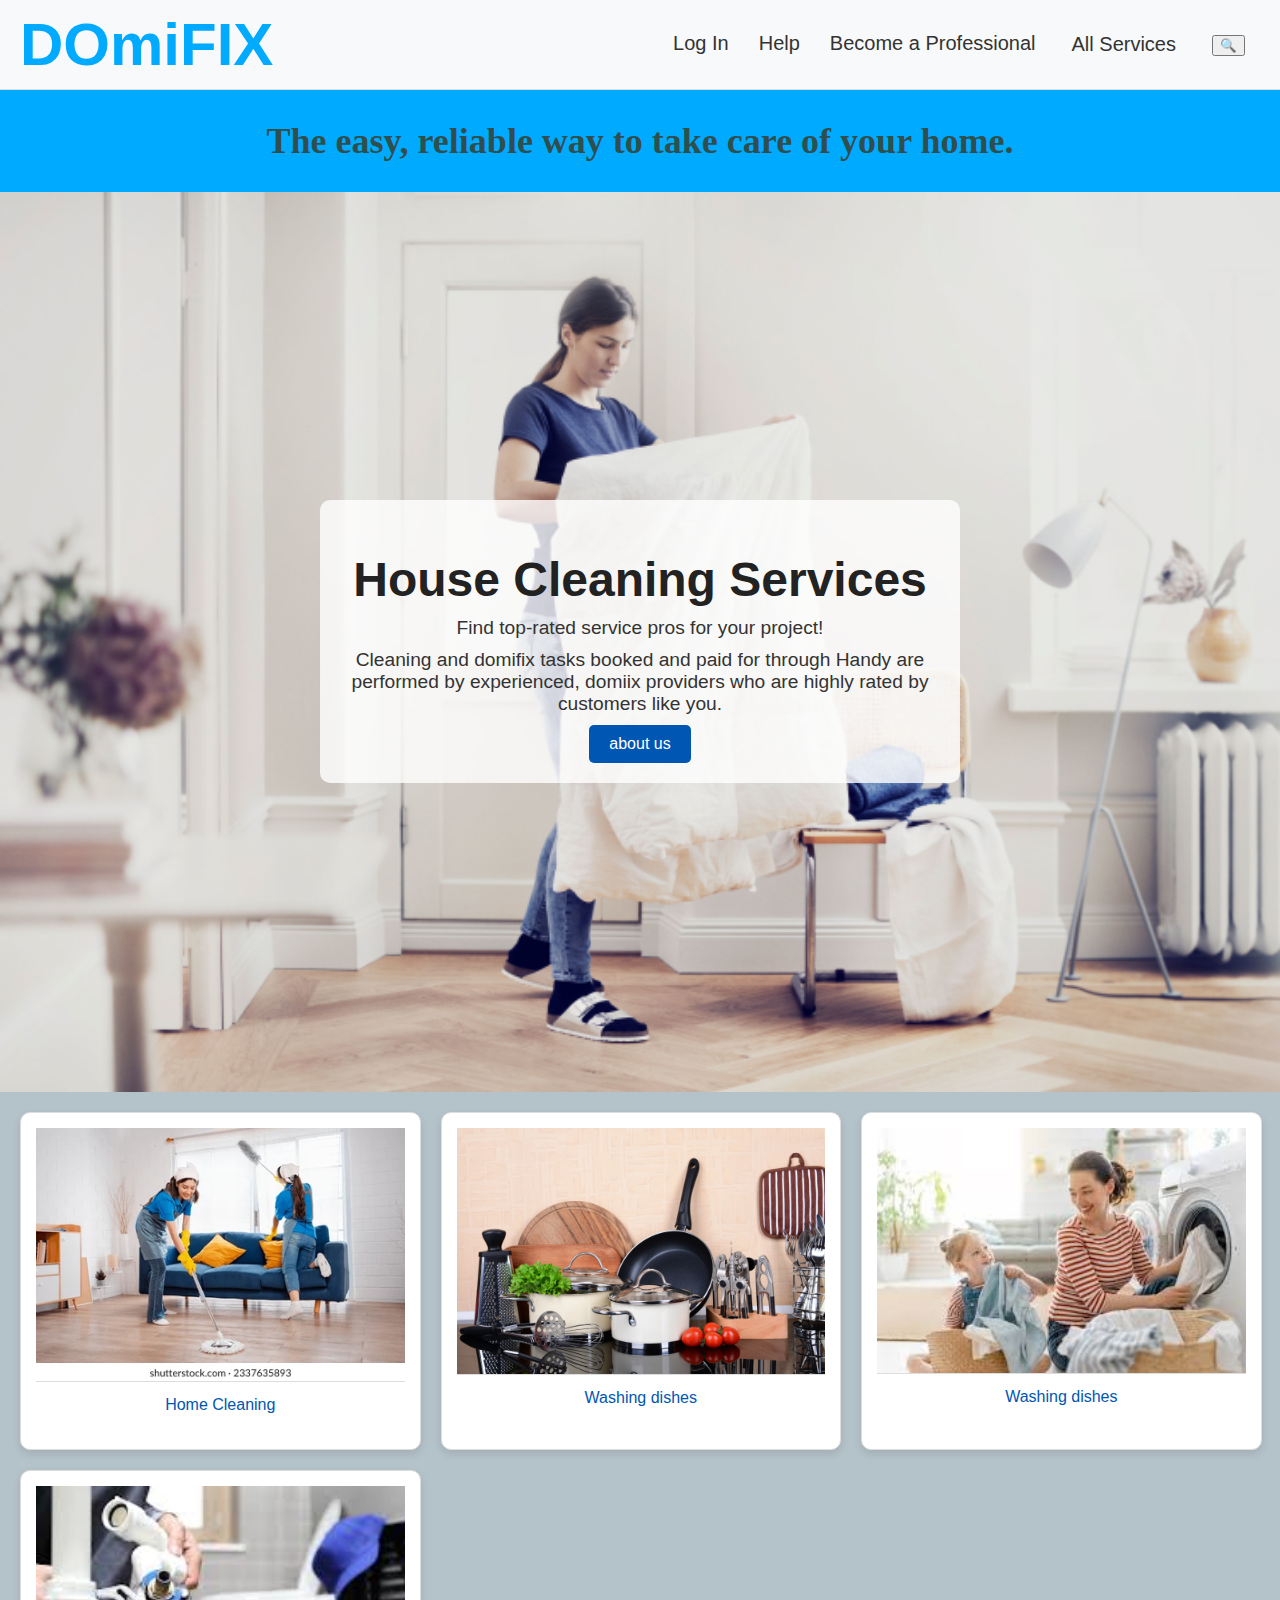
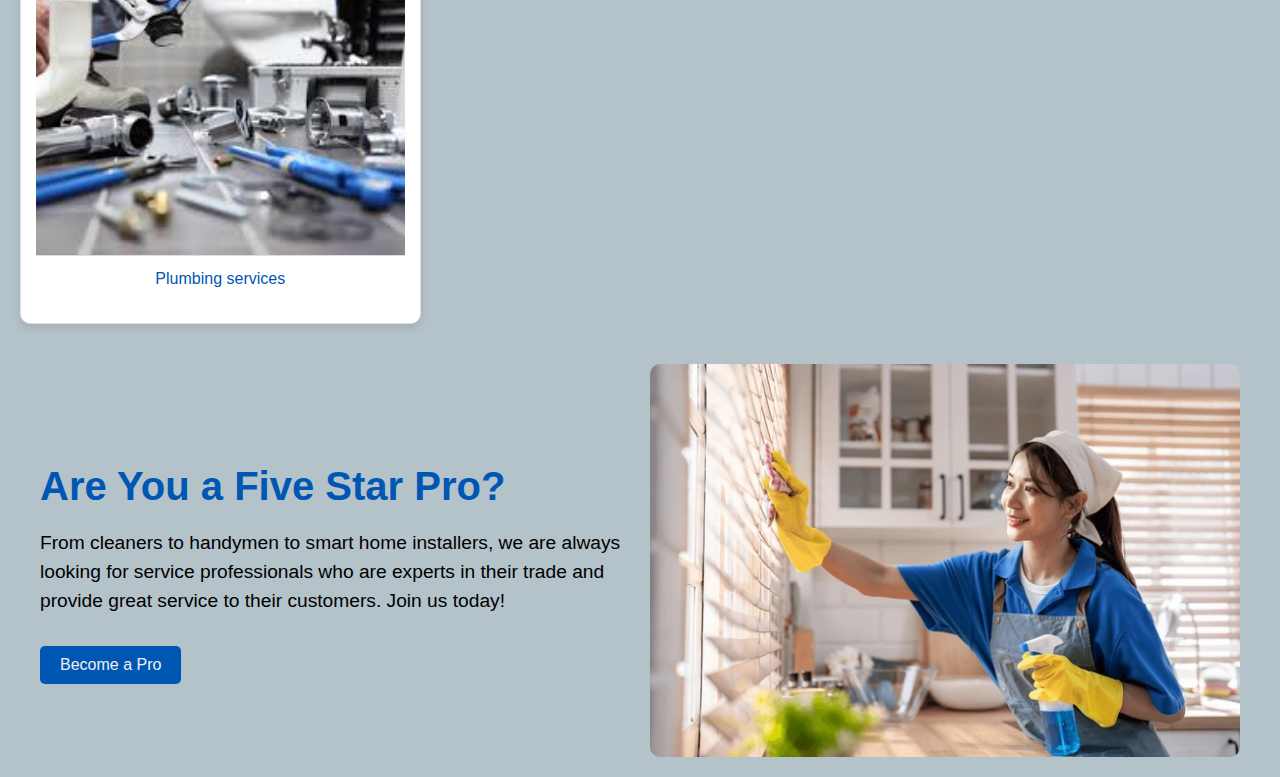
<file: index.html>
<!DOCTYPE html>
<html lang="en">
<head>
  <meta charset="UTF-8">
  <meta name="viewport" content="width=device-width, initial-scale=1.0">
  <title>Interactive Navbar</title>
  <link rel="stylesheet" href="styles.css">
</head>
<body>
  
  <nav class="navbar">
    <div class="navbar-brand">
      <a href="/" class="logo-placeholder">DOmiFIX</a>
      <button class="hamburger" id="hamburger">☰</button>
    </div>
    <ul class="navbar-menu" id="navbarMenu">
      <li><a href="log_In.html">Log In</a></li>
      <li><a href="/help">Help</a></li>
      <li><a href="become-a-pro.html">Become a Professional</a></li>
      
      <li id="allServices">
        <button class="dropdown-button">All Services</button>
        <ul class="dropdown-menu" id="dropdownMenu">
          <!-- <li><a href="/category1">Category 1</a></li>
          <li><a href="/category2">Category 2</a></li>
          <li><a href="/category3">Category 3</a></li> -->
          <li><a href="/category1">house cleaning</a></li>
          <li><a href="/category2">dish washing</a></li>
          <li><a href="/category3">plumbing</a></li>
          
        </ul>
      </li>
      <!-- <li><a href="/blog">Blog</a></li> -->
      <!-- Search Icon -->
      <li class="search-icon" id="searchIcon">
        <button id="searchBtn">🔍</button>
        <div class="search-container" id="searchContainer">
          <input 
            type="text" 
            id="search" 
            placeholder="Search for services..." 
            oninput="showSuggestions()"
          />
          <ul id="suggestions">
            <li><a href="page1.html">Home Cleaning</a></li>
            <li><a href="page2.html">Plumbing Services</a></li>
            <li><a href="page3.html">Electrical Work</a></li>
            <li><a href="page4.html">Gardening</a></li>
            <li><a href="page5.html">Painting</a></li>
          </ul>
        </div>
      </li>
    </ul>
  </nav>
  
<div class="write">
  <h2>
    The easy, reliable way to take care of your home.</h2>
</div>


<div class="hero-section">
  <div class="hero-content">
    <h1>House Cleaning Services</h1>
    <p>Find top-rated service pros for your project!</p>
    <p>Cleaning and domifix tasks booked and paid for through Handy are performed by experienced, domiix providers who are highly rated by customers like you.</p>
    <button class="shop-now-btn"><a href="about us.html">about us </a></button>
   
    </button>
  </div>
</div>

  <div class="card-container">
    <!-- Card 1 -->
    <div class="card">
      <img src="picture_2.webp" alt="Card Image">

    
      <!-- <button>Learn More</button> -->
       <p><a href="page1.html">Home Cleaning</a></p>
    </div>

    <!-- Card 2 -->
    <div class="card">
      <img src="picture_4.jpg" alt="Card Image">
    
       <p><a href="page2.html">Washing dishes</a></p>
     
    </div>

    <!-- Card 3 -->
    <div class="card">
      <img src="washing.jpg" alt="Card Image">
    
       <p><a href="page3.html">Washing dishes</a></p>
      
    </div>
     <!-- Card 4-->
    <div class="card">
      <img src="pp.jpg" alt="Card Image">
      <p><a href="page4.html">Plumbing services</a></p>
      
      
    </div>
     <!-- Card 5 -->

  </div>
  
  <div class="main-container">
    <div class="text-div">
      <h1>Are You a Five Star Pro?</h1>
      <p>
        From cleaners to handymen to smart home installers, we are always looking for service professionals who are experts in their trade and provide great service to their customers. Join us today!
      </p>
      <button class="btn"> <a href="become-a-pro.html">Become a Pro</a>

      </button>
    </div>
    <div class="image-div">
      <img src="proessional.webp" alt="Service Professionals">
    </div>
  </div>
  <script src="scripts.js"></script>
</body>
</html>
</file>
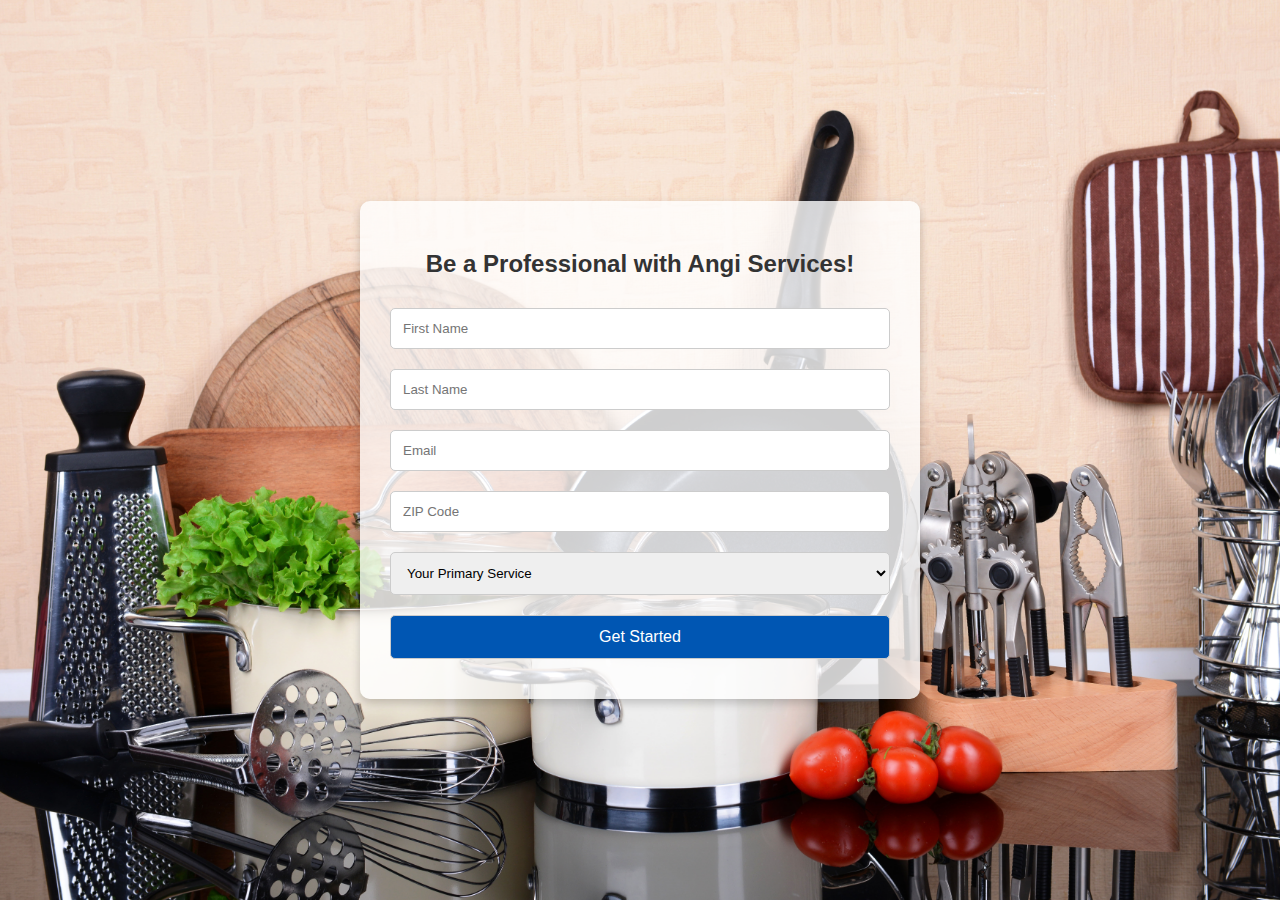
<file: become-a-pro.html>
<!DOCTYPE html>
<html lang="en">
<head>
    <meta charset="UTF-8">
    <meta name="viewport" content="width=device-width, initial-scale=1.0">
    <title>Responsive Form</title>
   
</head>
<body>
    <link rel="stylesheet" href="style.css">
    <div class="container">
   
        <div class="form-section">
            <h2>Be a Professional with Angi Services!</h2>
            <form>
                <input type="text" placeholder="First Name" required>
                <input type="text" placeholder="Last Name" required>
                <input type="email" placeholder="Email" required>
                <input type="text" placeholder="ZIP Code" required>
                <select required>
                    <option value="" disabled selected>Your Primary Service</option>
                    <option value="cleaning">Cleaning</option>
                    <option value="plumbing">Plumbing</option>
                    <option value="electrician">Electrician</option>
                </select>
                <button type="submit">Get Started</button>
            </form>
        </div>
        
        <div class="image-section"></div>
    </div>
    <script src="scripts.js"></script>
</body>
</html>

<!-- ye sahi he -->

<!-- <!DOCTYPE html>
<html lang="en">
<head>
    <meta charset="UTF-8">
    <meta name="viewport" content="width=device-width, initial-scale=1.0">
    <title>Responsive Form</title>
    <link rel="stylesheet" href="style.css">
</head>
<body>
    <div class="container">
       
        <div class="form-section">
            <h2>Be a Professional with domiix Services!</h2>
            <form id="service-form">
                <input type="text" id="first-name" placeholder="First Name" required>
                <input type="text" id="last-name" placeholder="Last Name" required>
                <input type="email" id="email" placeholder="Email" required>
                <input type="text" id="zip-code" placeholder="ZIP Code" required>
                <select id="service" required>
                    <option value="" disabled selected>Your Primary Service</option>
                    <option value="cleaning"> home Cleaning</option>
                    <option value="plumbing">Plumbing</option>
                    <option value="electrician">Electrician</option>
                </select>
                <button type="submit">Get Started</button>
            </form>
        </div>
    
        <div class="image-section"></div>
    </div><br>

    <div class="status-check">
        <p>Already applied? <a href="check-status.html">Check your application status here</a></p>
    </div>


     <script src="scripts.js"></script>
</body>
</html> 

 -->
</file>
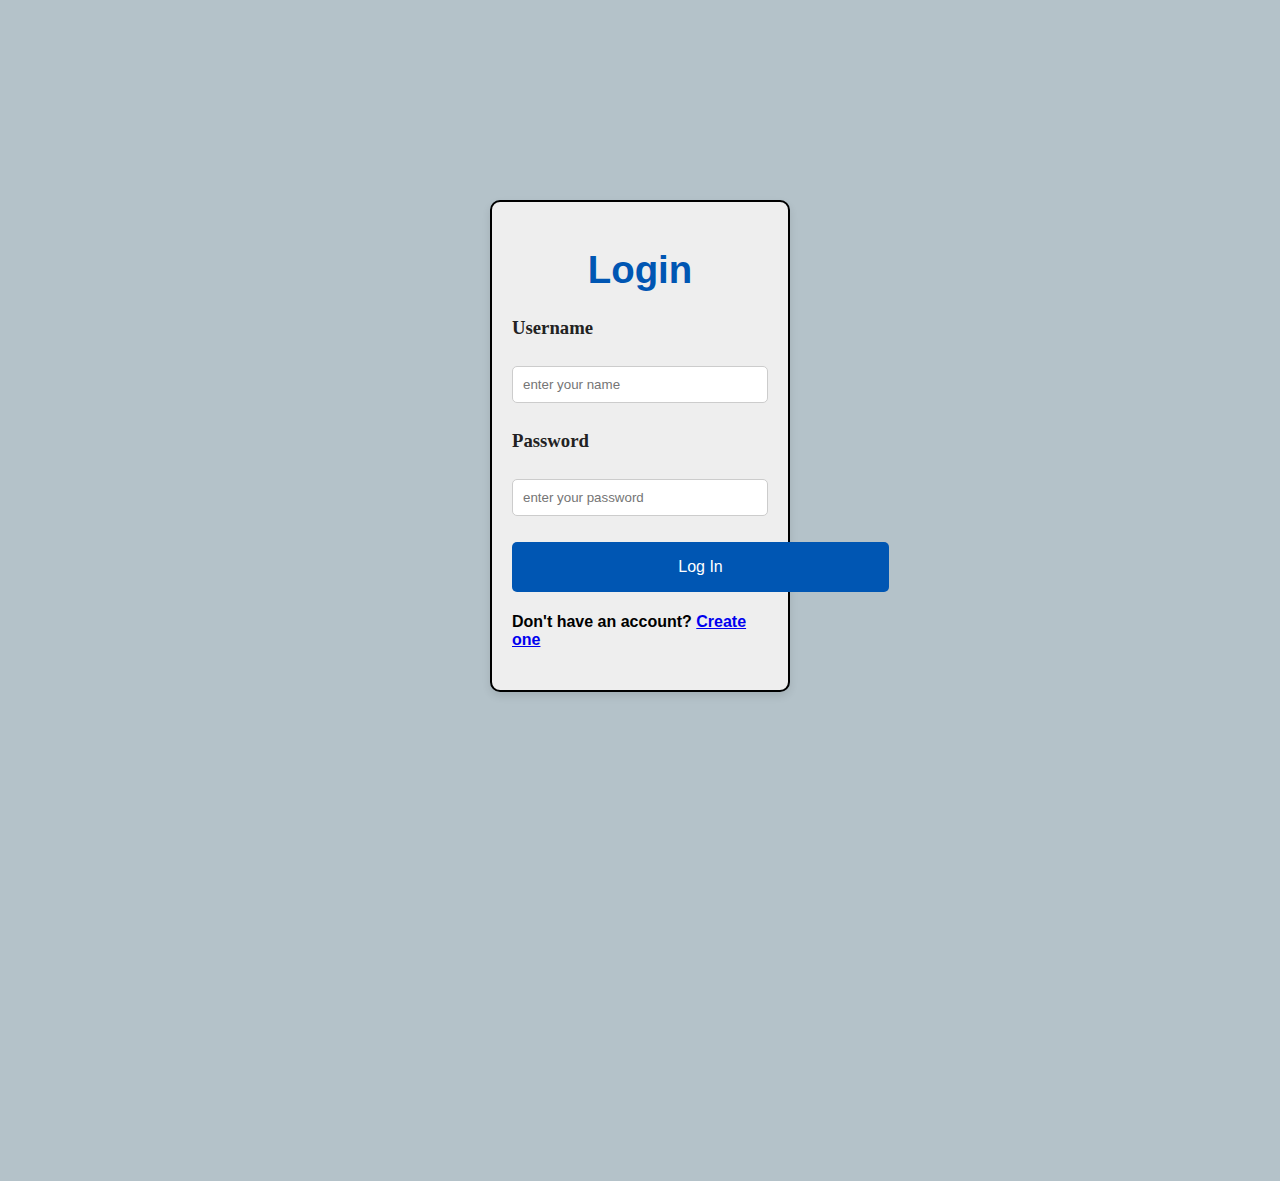
<file: log_In.html>
<!DOCTYPE html>
<html lang="en">
<head>
    <meta charset="UTF-8">
    <meta name="viewport" content="width=h, initial-scale=1.0">
    <title>log_in</title>
    <link rel="stylesheet" href="styles.css">
</head>
<body>
<div class="main2">
    <div class="container">

    <div class="account"> <h1>Login</h1>
    </div>

    <form onsubmit="return login()" id="login">

    <div class="inputs">
    <h3>username</h3>
    <input type="text" placeholder="enter your name" id="name" required>
    </div>

<div class="inputs">
    <h3>password</h3>
    <input type="password" placeholder="enter your password" id="password" required>
    </div>

<br>
<div class="inputs">
    <button type="login" class="login-button" class="inputs">Log In</button> 
 </div>

<div class="inputss">
    <h4>Don't have an account? <a href="sign_up.html">Create one</a></h4>
</div>
</form>


</div>
</div>

<script src="script.js"></script>
</body>
</html
</file>
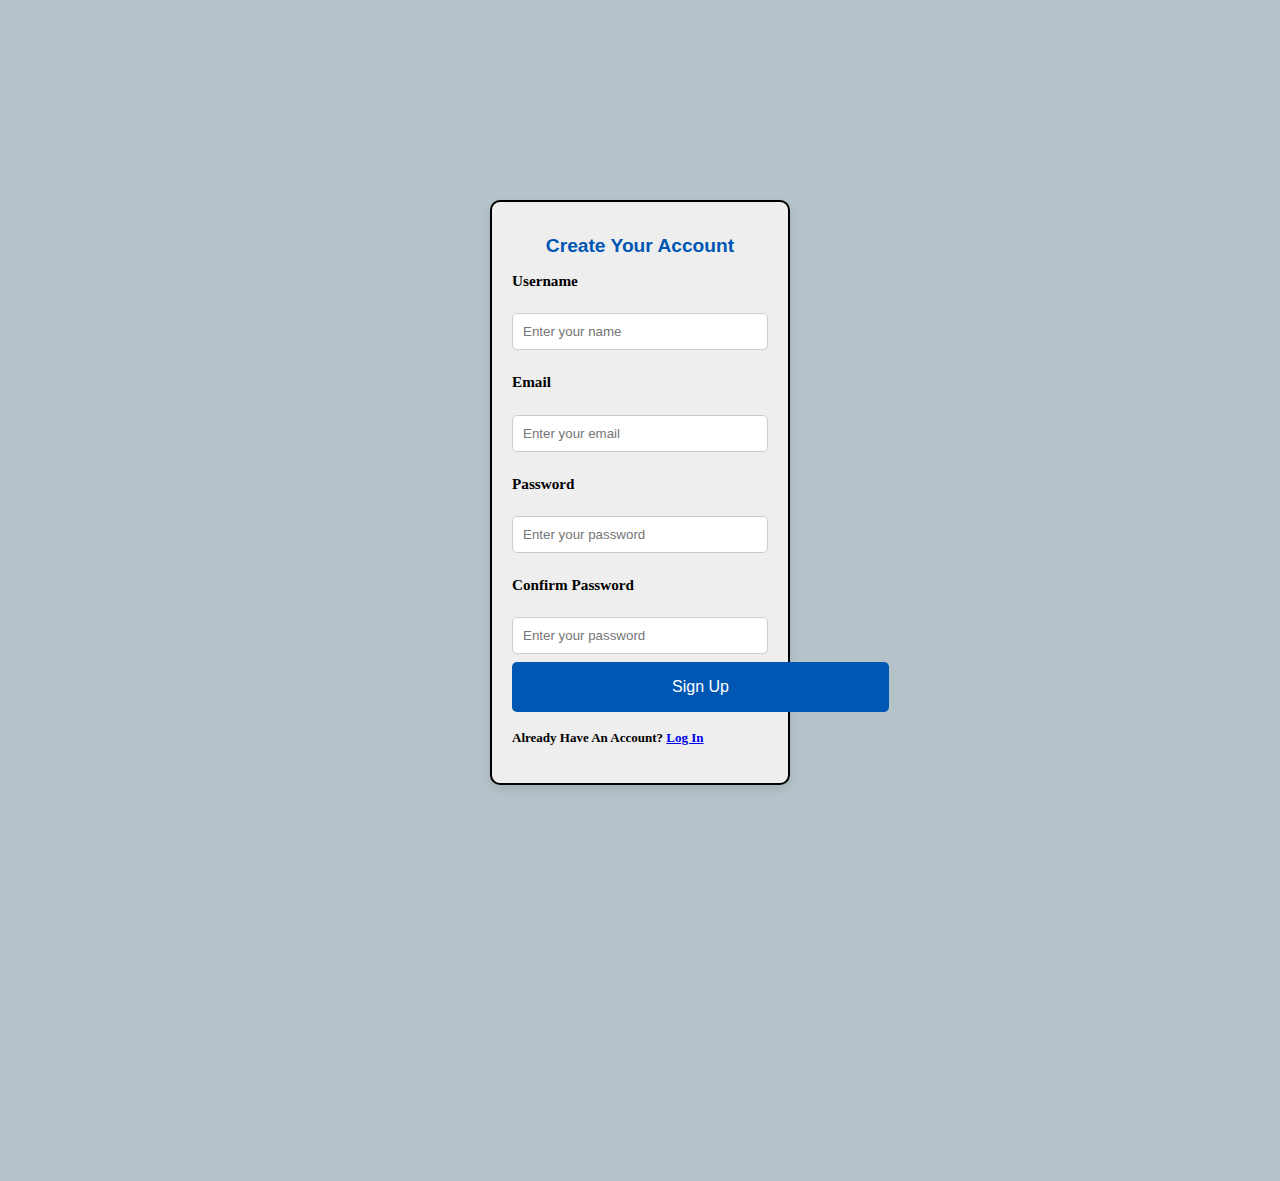
<file: sign_up.html>
<!DOCTYPE html>
<html lang="en">
<head>
    <meta charset="UTF-8">
    <meta name="viewport" content="width=device-width, initial-scale=1.0">
    <title>Sign Up</title>
    <link rel="stylesheet" href="styles.css">
</head>
<body>
    <div class="main1">
        <div class="container1">
            <!-- <div class="account"> -->
                <div class="kk"> <h1>Create Your Account</h1>
            </div>
            
            <form onsubmit="return validateForm()" id="sign_up">
                <div class="simple">
                    <!-- <div class="inputs"> -->
                    <h3>Username</h3>
                    <input type="text" placeholder="Enter your name" id="name" required>
                </div>
                <div class="simple">
                    <!-- <div class="inputs"> -->
                    <h3>Email</h3>
                    <input type="email" placeholder="Enter your email" id="email" required>
                </div>
                <div class="simple">
                    <!-- <div class="inputs"> -->
                    <h3>Password</h3>
                    <input type="password" placeholder="Enter your password" id="password" required>
                </div>
                <div class="simple">
                    <!-- <div class="inputs"> -->
                    <h3>Confirm Password</h3>
                    <input type="password" placeholder="Enter your password" id="confirm-password" required>
                </div>
                <div class="simple">
                    <button type="submit" class="signup-button">Sign Up</button>
                </div>
                <!-- <div class="simple"> -->
                    <div class="simple"> 
                    <h4>Already have an account? <a href="log_in.html">Log In</a></h4>
                </div>
            </form>
        </div>
    </div>
    <script src="script.js"></script>
</body>
</html>
</file>
<file: styles.css>
body {
  margin: 0;
  font-family: Arial, sans-serif;
  /* background: linear-gradient(to top, rgba(0,0,0,0.5)50%,rgba(0,0,0,0.5)50%), url(hello.avif); */
  background: #b4c2c9;

  
}

/* Navbar */
.navbar {
  display: flex;
  justify-content: space-between;
  align-items: center;
  background-color: #f8f9fa;
  padding: 10px 20px;
  border-bottom: 1px solid #ddd;
  position: relative;
}

.navbar-brand {
  display: flex;
  align-items: center;
}

.logo-placeholder {
  font-size: 60px;
  font-weight: bold;
  color: #00aaff;
  /* color: #008f86; */
  text-decoration: none;
}

.hamburger {
  font-size: 1.5em;
  border: none;
  background: none;
  cursor: pointer;
  display: none; /* Hide by default */
}

.navbar-menu {
  list-style: none;
  font-size: 20px;
  display: flex;
  margin: 0;
  padding: 0;
}

.navbar-menu li {
  margin: 0 15px;
  position: relative;
}

.navbar-menu a,
.dropdown-button {
  text-decoration: none;
  color: #333;
  font-size: 1em;
  background: none;
  border: none;
  cursor: pointer;
}

.dropdown-menu {
  display: none;
  list-style: none;
  position: absolute;
  background-color: #f8f9fa;
  top: 100%;
  left: 0;
  padding: 10px;
  box-shadow: 0px 4px 6px rgba(0, 0, 0, 0.1);
  border: 1px solid #ddd;
}

.dropdown-menu li {
  margin: 5px 0;
}

.dropdown-menu a {
  text-decoration: none;
  color: #333;
}

.dropdown-menu.active {
  display: block;
}

/* Search Icon Styles */
.search-icon {
  position: relative;
}

.search-container {
  display: none;
  position: absolute;
  top: 100%;
  right: 0%;
  width: 200px;
  background-color: white;
  border: 1px solid #ccc;
  border-radius: 5px;
  box-shadow: 0px 4px 6px rgba(0, 0, 0, 0.1);
  z-index: 10;
}

#search {
  width: 85%;
  padding: 10px;
  font-size: 1em;
  border: 1px solid #ccc;
  border-radius: 5px;
}

#suggestions {
  list-style: none;
  padding: 0;
  margin: 0;
  background-color: white;
  max-height: 200px;
  overflow-y: auto;
  border-top: 1px solid #ccc;
  border-radius: 0 0 5px 5px;
}

#suggestions li {
  padding: 10px;
  border-bottom: 1px solid #eee;
}

#suggestions li a {
  text-decoration: none;
  color: #333;
}

#suggestions li a:hover {
  background-color: #f0f0f0;
  /* color: #007bff; */
  color :#008f86
}

.search-icon.active .search-container {
  display: block;
}

/* Media Queries */

/* Navbar for Small Screens */
@media screen and (max-width: 768px) {
  .hamburger {
    display: block;
  }

  .navbar-menu {
    display: none;
    flex-direction: column;
    background-color: #f8f9fa;
    width: 100%;
    position: absolute;
    top: 60px;
    left: 0;
    border-top: 1px solid #ddd;
  }

  .navbar-menu.active {
    display: flex;
  }

  .navbar-menu li {
    margin: 10px 0;
    text-align: center;
  }

  .dropdown-menu {
    position: static;
    box-shadow: none;
    border: none;
  }

  .search-container {
    max-width: 100%;
  }

  #search {
    font-size: 0.9em;
  }

  #suggestions li a {
    padding: 8px 12px;
  }
}
.write{
  font-family: 'Times New Roman', Times, serif;
  color: darkslategray;
  /* color: #ccc; */
  font-size: x-large;
  background-color: #00aaff;
  /* background-color: #008f86; */
  justify-content: center;
  display: flex;

}


/* Hero Section */
.hero-section {
  position: relative;
  background-image: url('pictur_3.jpg'); /* Replace with your image filename */
  background-size: cover;
  background-position: center;
  height: 100vh;
  display: flex;
  justify-content: center;
  align-items: center;
  text-align: center;
  color: #333;
}

.hero-content {
  background-color: rgba(255, 255, 255, 0.8);
  padding: 20px;
  border-radius: 10px;
  max-width: 600px;
}

.hero-content h1 {
  font-size: 3em;
  color: #222;
  margin-bottom: 10px;
}

.hero-content p {
  font-size: 1.2em;
  margin: 10px 0;
}

.shop-now-btn {
  background-color:#0056b3;
  /* background-color: #008f86; */
  color: white;
  border: none;
  padding: 10px 20px;
  font-size: 1em;
  border-radius: 5px;
  cursor: pointer;
}
.shop-now-btn a{
  text-decoration: none;
  color: white;
}

.shop-now-btn:hover {
  /* background-color: #5fa186; */
  background-color: #007bff;
  /* color:#0056b3; */
}

@media screen and (max-width: 768px) {
  .hero-content h1 {
    font-size: 2em;
  }

  .hero-content p {
    font-size: 1em;
  }

  .hero-section {
    height: 70vh; /* Adjust height for smaller screens */
  }
}

/* Card Container */
.card-container {
  display: grid;
  grid-template-columns: repeat(auto-fit, minmax(300px, 1fr));
  gap: 20px;
  padding: 20px;
  /* max-width: 100%; */
  max-width: 97%; 

  width: 100%;
  /* background-color: #008f86; */
}

.card {
  background-color: #fff;
  border: 1px solid #ddd;
  border-radius: 10px;
  box-shadow: 0 4px 8px rgba(0, 0, 0, 0.1);
  overflow: hidden;
  text-align: center;
  padding: 15px;
  transition: transform 0.3s ease, box-shadow 0.3s ease;
}
.card a{
  color: #0056b3;
  text-decoration: none;
}

.card:hover {
  transform: translateY(-10px);
  box-shadow: 0 8px 16px rgba(0, 0, 0, 0.2);
}

.card img {
  width: 100%;
  height: auto;
  border-bottom: 1px solid #ddd;
}

.card h3 {
  font-size: 1.2em;
  margin: 10px 0;
}

.card p {
  font-size: 1em;
  color: #555;
  margin: 10px 0 20px;
}

.card button {
  background-color: #007bff;
  /* background-color:#008f86;  */

  color: white;
  padding: 10px 20px;
  border: none;
  border-radius: 5px;
  font-size: 1em;
  cursor: pointer;
  transition: background-color 0.3s ease;
}

.card button:hover {
  background-color: #0056b3;
}

@media  screen and (max-width: 768px) {
  .card h3 {
    font-size: 1.1em;
  }

  .card p {
    /* font-size: 0.9em; */
    font-size: 1em;
  }

  .card button {
    padding: 8px 15px;
    font-size: 0.9em;
  }
}

/* Main Container */
.main-container {
  display: flex;
  flex-direction: column;
  max-width: 1200px;
  margin: auto;
  padding: 20px;
  gap: 20px;
}

.text-div {
  flex: 1;
}

.text-div h1 {
  font-size: 2.5rem;
  color:#0056b3;
  margin-bottom: 20px;
}

.text-div p {
  font-size: 1.2rem;
  margin-bottom: 30px;
  line-height: 1.5;
}

.text-div button {
  /* background-color: #00c2a8; */
  background-color: #0056b3;
  color: #fff;
  border: none;
  padding: 10px 20px;
  font-size: 1rem;
  cursor: pointer;
  border-radius: 5px;
}
.text-div a{
  text-decoration: none;
  /* color: #ccc; */
  color: #f0f0f0;
}
.text-div button:hover {
  /* background-color: #008f86; */
  background-color:#007bff;
}

.image-div {
  display: flex;
  justify-content: flex-end;
}

.image-div img {
  max-width: 100%;
  height: auto;
  border-radius: 10px;
}

@media (min-width: 768px) {
  .main-container {
    flex-direction: row;
    align-items: center;
    justify-content: space-between;
  }

  .text-div {
    flex: 1;
    max-width: 50%;
  }

  .image-div {
    flex: 1;
    max-width: 50%;
  }
}

@media (max-width: 480px) {
  .text-div h1 {
    font-size: 2rem;
  }

  .text-div p {
    font-size: 1rem;
  }

  .text-div button {
    font-size: 0.9rem;
    padding: 8px 15px;
  }
}


























/* sign up he ye */

 .container1 {
  width: 20%;
  padding: 20px;
  margin: 20px auto;
  justify-content: center;
  border: 2px solid black;
  border-radius: 10px;
  box-shadow: 0 4px 8px rgba(0, 0, 0, 0.1);
  /* background: url('picture_4.jpg') no-repeat center center; */
  /* background-color: black; */
background-color: #eee;

  text-align: left;
}

input[type="text"], input[type="email"], input[type="password"] { 
  width: 100%;
  padding: 10px;
  margin: 8px 0;
  border: 1px solid #ccc;
  border-radius: 5px;
  box-sizing: border-box;
}
.simple {
  font-size: medium;
  font-family: 'Times New Roman', Times, serif;
  text-transform: capitalize;
  text-align: left;
  font-size: small;
  /* color: white; */
}

.simple b {
  color: #0056b3;
  text-decoration: none;
}

/* Background Styling */
.main1 {
  width: 100%;
  /* background: linear-gradient(to top, rgba(0,0,0,0.5)50%,rgba(0,0,0,0.5)50%), url(hello.avif); */
  background-position: center;
  background-size: cover;
  height: 109vh;
  margin-top: 200px;
}

.simple::placeholder {
  color: darkgray;
  background-color: lightblue;
  padding-left: 20px;
  width: 100%;
  font-size: larger;
  text-align: center;
}
.kk {
  color: white;
  text-align: center;
  text-transform: capitalize;
}
.kk h1{
  font-size: larger;
  color: #0056b3;

}

.signup-button {
  width: 377px;
  height: 50px;
  font-size: 16px;
  background-color: #0056b3;
  color: white;
  border: none;
  border-radius: 5px;
  cursor: pointer;
  text-align: center;
}

.signup-button:hover {
  opacity: 80%;
}

@media (max-width: 1024px) {
  .container1 {
    width: 40%; /* Increase container width */
    margin: 20px auto;
  }

  .main1 {
    margin-top: 150px;
    /* background: url('picture_4.jpg') no-repeat center center; */
  }

  .signup-button {
    width: 100%;
    font-size: 14px;
  }

  input[type="text"], input[type="email"], input[type="password"] {
    font-size: 14px; /* Make text input font size slightly larger */
  }
}

/* For smaller devices like mobile phones */
@media (max-width: 768px) {
  .container1 {
    width: 60%; /* Increase container width further */
    padding: 15px;
  }

  .main1 {
    margin-top: 100px; /* Adjust top margin */
    height: 100vh; /* Ensure full height on small screens */
  }

  .signup-button {
    width: 100%; /* Make button full-width */
    font-size: 14px;
  }

  input[type="text"], input[type="email"], input[type="password"] {
    font-size: 14px; /* Adjust input font size */
  }
}

/* For very small devices like phones in portrait mode */
@media (max-width: 480px) {
  .container1 {
    width: 80%; /* Almost full width on very small screens */
    padding: 10px;
  }

  .kk h1 {
    font-size: 24px; /* Adjust title font size */
  }

  .signup-button {
    width: 100%;
    font-size: 14px;
  }

  input[type="text"], input[type="email"], input[type="password"] {
    font-size: 16px; /* Adjust input font size */
  }

  .simple::placeholder {
    font-size: 1.1em; /* Increase placeholder font size for small screens */
  }

  .simple h4 a {
    color: blue;
    text-decoration: none;
    font-size: 14px; /* Adjust link font size */
  }
}

















/* ye logion wala */



/* General Styles */
.container {
  width: 20%;
  padding: 20px;
  margin: 20px auto;
  justify-content: center;
  border: 2px solid black;
  border-radius: 10px;
  box-shadow: 0 4px 8px rgba(0, 0, 0, 0.1);
  /* background-color: black; */
  background-color: #eee;
  text-align: left;
}

input[type="text"], input[type="email"], input[type="password"] { 
  width: 100%;
  padding: 10px;
  margin: 8px 0;
  border: 1px solid #ccc;
  border-radius: 5px;
  box-sizing: border-box;
}

/* Inputs Styling */
.inputs {
  text-transform: capitalize;
  text-align: left;
  font-size: small;
  /* color: white; */
  color: #222;
  font-size: medium;
  font-family: 'Times New Roman', Times, serif;
}
.inputs h4{
  color: #222;
}
.inputs a {
  color: #0056b3;
  text-decoration: none;
}
.inputs h4{
  color: #222;
}

/* Background Styling */
.main2 {
  width: 100%;
  /* background: linear-gradient(to top, rgba(0,0,0,0.5)50%,rgba(0,0,0,0.5)50%), url(hello.avif); */
  background-position: center;
  background-size: cover;
  height: 109vh;
  margin-top: 200px;
}

.inputs::placeholder {
  color: darkgray;
  background-color: lightblue;
  padding-left: 20px;
  width: 100%;
  font-size: larger;
  text-align: center;
}

.account {
  /* color: white; */
  font-size:xx-large;
  color: #0056b3;
  text-align: center;
  text-transform: capitalize;
}
.account h1{
  font-size: larger;
  color: #0056b3;
}
.login-button {
  width: 377px;
  height: 50px;
  font-size: 16px;
  background-color: #0056b3;
  color: white;
  border: none;
  border-radius: 5px;
  cursor: pointer;
  text-align: center;
}

.login-button:hover {
  opacity: 80%;
}

/* Responsive Design */

/* For tablets and medium-sized screens */
@media (max-width: 1024px) {
  .container {
    width: 40%; /* Increase container width */
    margin: 20px auto;
  }

  .main2 {
    margin-top: 150px;
  }

  .login-button {
    width: 100%;
    font-size: 14px;
  }

  input[type="text"], input[type="email"], input[type="password"] {
    font-size: 14px; /* Make text input font size slightly larger */
  }
}

/* For smaller devices like mobile phones */
@media (max-width: 768px) {
  .container {
    width: 60%; /* Increase container width further */
    padding: 15px;
  }

  .main2 {
    margin-top: 100px; /* Adjust top margin */
    height: 100vh; /* Ensure full height on small screens */
  }

  .login-button {
    width: 100%; /* Make button full-width */
    font-size: 14px;
  }

  input[type="text"], input[type="email"], input[type="password"] {
    font-size: 14px; /* Adjust input font size */
  }
}

/* For very small devices like phones in portrait mode */
@media (max-width: 480px) {
  .container {
    width: 80%; /* Almost full width on very small screens */
    padding: 10px;
  }

  .account h1 {
    font-size: 24px; /* Adjust title font size */
  }

  .login-button {
    width: 100%;
    font-size: 14px;
  }

  input[type="text"], input[type="email"], input[type="password"] {
    font-size: 16px; /* Adjust input font size */
  }

  .inputs::placeholder {
    font-size: 1.1em; /* Increase placeholder font size for small screens */
  }

  .inputs h4  {
    text-decoration: none;
    color: #222;
    /* color: #008f86; */
    font-size: 14px; /* Adjust link font size */
  }
}
</file>
<file: style.css>
body {
  margin: 0;
  padding: 0;
  font-family: Arial, sans-serif;
  /* background: url('picture_4.jpg') no-repeat center center; */
  /* background-color: #f4f4f4;  */
}


.container {
  display: flex;
  justify-content: center; 
  align-items: center;     
  height: 100vh;          
  width: 100%;
  padding: 20px;
  background: url('picture_4.jpg') no-repeat center center;
  background-size: cover;  
  box-sizing: border-box;
}

.form-section {
  background-color: rgba(255, 255, 255, 0.8); 
  padding: 30px;
  border-radius: 10px;
  box-shadow: 0px 4px 10px rgba(0, 0, 0, 0.2);
  max-width: 500px; 
  width: 100%;
  text-align: center;
}

.form-section h2 {
  font-size: 24px;
  color: #333;
  margin-bottom: 20px;
}

.form-section input,
.form-section select,
.form-section button {
  width: 100%;
  padding: 12px;
  margin: 10px 0;
  border: 1px solid #ccc;
  border-radius: 5px;
  box-sizing: border-box;
}

.form-section button {
  background-color: #0056b3;
  color: white;
  cursor: pointer;
  font-size: 16px;
}

.form-section button:hover {
  opacity: 0.8;
}


.image-section {
  display: none; 
}

.status-check {
  text-align: center;
  margin-top: 20px;
  color: #333;
}

.status-check p {
  font-size: 16px;
}

.status-check a {
  color: #0056b3;
  text-decoration: none;
  font-weight: bold;
}

.status-check a:hover {
  text-decoration: underline;
}


@media (max-width: 1024px) {
  .container {
      flex-direction: column; 
  }

  .form-section {
      margin-right: 0;
      margin-bottom: 20px; 
  }

  .form-section h2 {
      font-size: 20px; 
}


@media (max-width: 768px) {
  .container {
      padding: 10px;
  }

  .form-section input,
  .form-section select,
  .form-section button {
      padding: 10px;
      margin: 8px 0;
  }

  .form-section h2 {
      font-size: 18px; 
  }

  .status-check p {
      font-size: 14px; 
  }

  .status-check a {
      font-size: 14px; 
  }
}

@media (max-width: 480px) {
  .container {
      padding: 5px;
  }

  .form-section input,
  .form-section select,
  .form-section button {
      padding: 8px;
  }

  .status-check p {
      font-size: 12px; 
  }

  .status-check a {
      font-size: 12px;  
  }

  .form-section h2 {
      font-size: 16px; 
  }
}}
</file>
